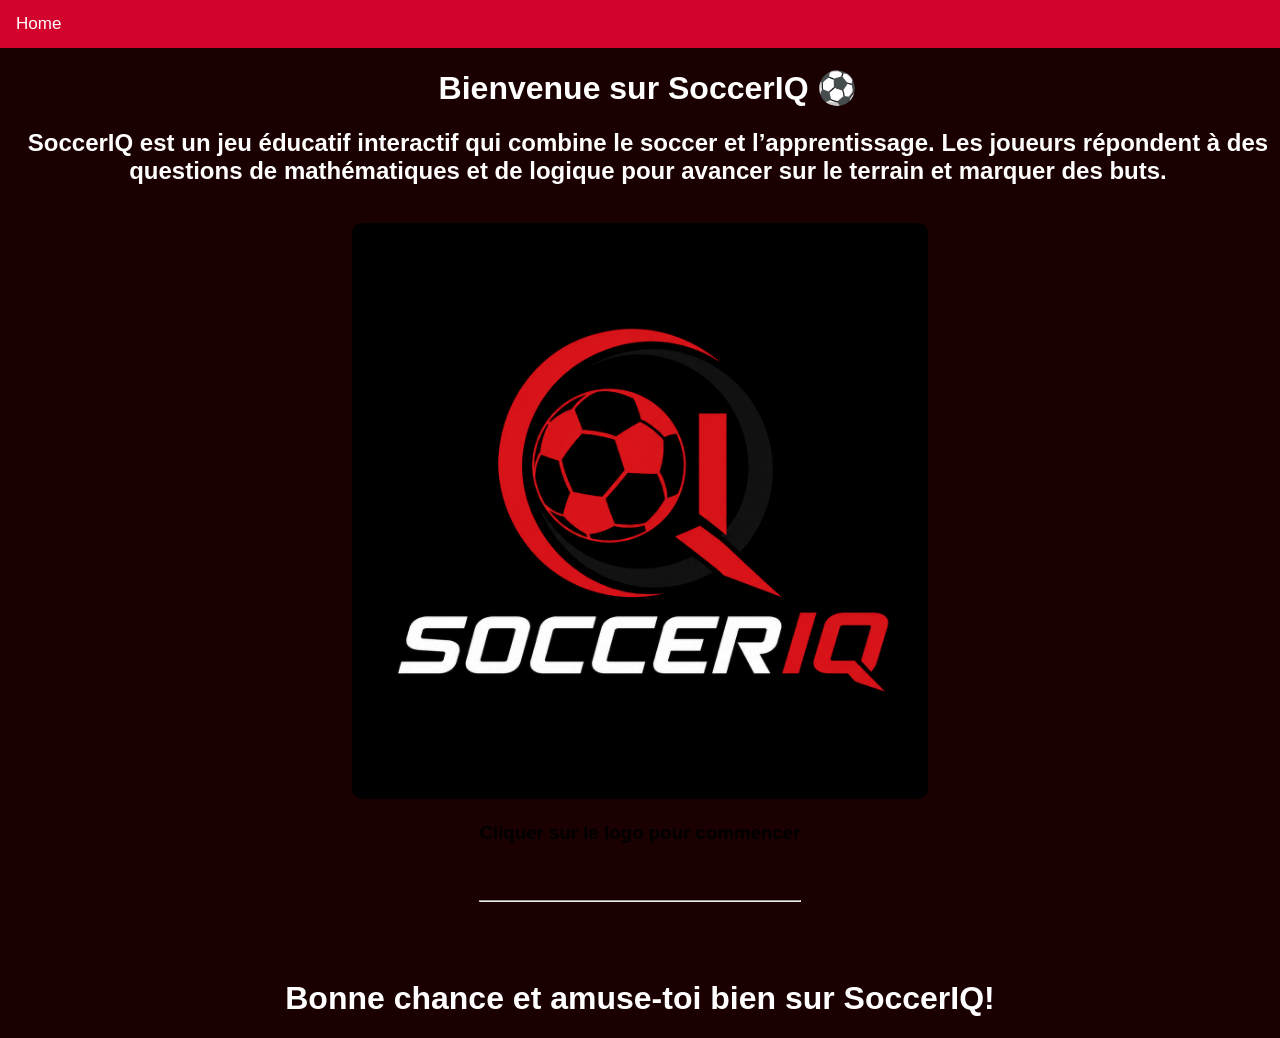
<file: index.html>
<!DOCTYPE html>
    
    <html>
    
    <head>
    <meta charset="UTF-8">
    <title>SoccerIQ</title>
    
    <style>
    
    body {
      margin: 0;
      font-family: Arial, Helvetica, sans-serif;
      background-color: #1A0000;
    }
    
    .topnav {
      overflow: hidden;
      background-color: #D2042D;
    }
    
    .topnav a {
      float: left;
      color: white;
      text-align: center;
      padding: 14px 16px;
      text-decoration: none;
      font-size: 17px;
    }
    
    .topnav a:hover {
      background-color: #90EE90;
      color: black;
    }
    
    .topnav a.active {
      background-color: #D2042D;
      color: white;
    }
    
    h1 {
      color: #FFFFFF;
    }
    
    h2 {
      color: #FFFFFF;
    }
    
    img {
      border-radius: 10px;
    }
    
    </style>
    
    </head>
    
    <body>
    
    <div class="topnav">
      <a class="active" href="index.html">Home</a>
	  
    </div>
    
    <div style="padding-left:16px">
    
    <h1><center>Bienvenue sur SoccerIQ ⚽</center></h1>
    
    <h2>
    <center>
    SoccerIQ est un jeu éducatif interactif qui combine le soccer et l’apprentissage.
    Les joueurs répondent à des questions de mathématiques et de logique pour avancer
    sur le terrain et marquer des buts.
    </center>
    </h2>
    
    </div>
    
    <br>
    
    <center>
      <a class="active" href="Level\Level1.html"><img src="image\SoccerIQlogo.png" width="45%"></a>
    </center>
    
    <center>
    <h3>Cliquer sur le logo pour commencer </h3>
    </center>
    
    <br>
    <hr style="width:25%; margin:20px auto;">
    <br>

    <br>
    
    <h1><center>Bonne chance et amuse-toi bien sur SoccerIQ!</center></h1>
    
    </body>
    
    </html>
</file>
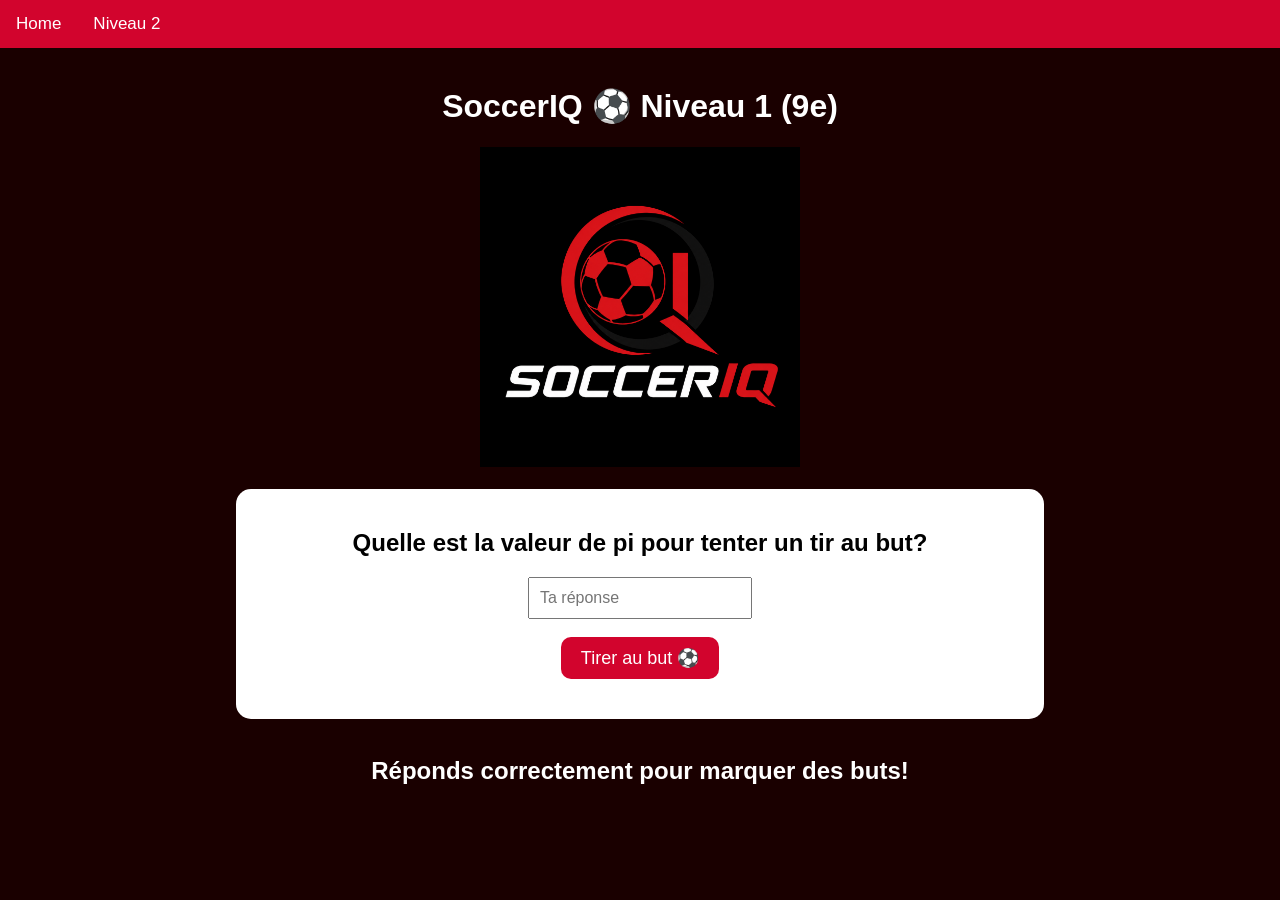
<file: Level/Level1.html>
<!DOCTYPE html>
<html>

<head>
<meta charset="UTF-8">
<title>SoccerIQ - Niveau 1</title>

<style>

body {
  margin: 0;
  font-family: Arial, Helvetica, sans-serif;
  background-color: #1A0000;
  color: white;
  text-align: center;
}

.topnav {
  overflow: hidden;
  background-color: #D2042D;
}

.topnav a {
  float: left;
  color: white;
  padding: 14px 16px;
  text-decoration: none;
  font-size: 17px;
}

.topnav a:hover {
  background-color: white;
  color: black;
}

.quizBox {
  background-color: white;
  color: black;
  width: 60%;
  margin: auto;
  padding: 20px;
  border-radius: 15px;
}

button {
  background-color: #D2042D;
  color: white;
  border: none;
  padding: 10px 20px;
  font-size: 18px;
  border-radius: 10px;
  cursor: pointer;
}

button:hover {
  background-color: #8B0000;
}

input {
  padding: 10px;
  font-size: 16px;
}

.question {
  display: none;
}

.active {
  display: block;
}

</style>

<script>

let currentQuestion = 0;
let score = 0;

const quizQuestions = [
{
  question: "Quelle est la valeur de pi pour tenter un tir au but? ",
  answer: "3,14"
},
{
  question: "Si une voiture conduit a 300km dans 5 heures. C’est quoi leur vitesse moyenne par heur?",
  answer: "60 km/h"
},
{
  question: "Toute les angles d’un triangle est égale a :",
  answer: "180 degré"
},
{
  question: "Un magasin vend une chemise avec une réduction de 20 %. Si le prix initial était de 50 $, quel serait le prix de vente ?",
  answer: "40$"
},
{
  question: "Quel pays a gagné la Coupe du Monde 2022 ?",
  answer: "argentine"
}
];

function startGame() {
  showQuestion();
}

function showQuestion() {

  if(currentQuestion < quizQuestions.length) {

    document.getElementById("question").innerHTML =
      quizQuestions[currentQuestion].question;

    document.getElementById("reponse").value = "";

    document.getElementById("resultat").innerHTML = "";
  }
  else {

    let message = "Ton score final : " + score + "/" + quizQuestions.length + "<br><br>";

    if(score == 5) {
      message += "Excellent joueur! Clique sur niveau 2";
    }
    else if(score >= 3) {
      message += "Bon travail! Clique sur niveau 2";
    }
    else {
      message += "Continue à pratiquer! Clique sur niveau 2";
    }

    document.getElementById("quiz").innerHTML =
      "<h2>" + message + "</h2>";
  }
}

function verifierReponse() {

  let userAnswer =
    document.getElementById("reponse").value.toLowerCase().trim();

  let correctAnswer =
    quizQuestions[currentQuestion].answer.toLowerCase();

  if(userAnswer == correctAnswer) {

    score++;

    document.getElementById("resultat").innerHTML =
      "✅ Bonne réponse!";
  }
  else {

    document.getElementById("resultat").innerHTML =
      " Mauvaise réponse! La bonne réponse était : " +
      quizQuestions[currentQuestion].answer;
  }

  currentQuestion++;

  setTimeout(showQuestion, 1500);
}

</script>

</head>

<body onload="startGame()">

<!-- Navigation -->
<div class="topnav">
  <a href="..\index.html">Home</a>
  <a href="Level2.html">Niveau 2</a>
</div>

<br>

<h1>SoccerIQ ⚽ Niveau 1 (9e)</h1>

<!-- Logo -->
<img src="..\image\SoccerIQlogo.png" width="25%">

<br><br>

<!-- Quiz -->
<div class="quizBox" id="quiz">

  <h2 id="question"></h2>

  <input type="text" id="reponse" placeholder="Ta réponse">

  <br><br>

  <button onclick="verifierReponse()">
    Tirer au but ⚽
  </button>

  <h2 id="resultat"></h2>

</div>

<br>

<h2>Réponds correctement pour marquer des buts!</h2>

</body>

</html>

<!--Lien:https://developer.mozilla.org/en-US/docs/Web/JavaScript/Guide/Functions?utm_source=chatgpt.com-->
<!-- Lien:https://developer.mozilla.org/en-US/docs/Web/API/Window/setTimeout -->
<!-- Lien:https://developer.mozilla.org/en-US/docs/Web/JavaScript/Reference/Global_Objects/Array/forEach?utm_source=chatgpt.com -->
</file>
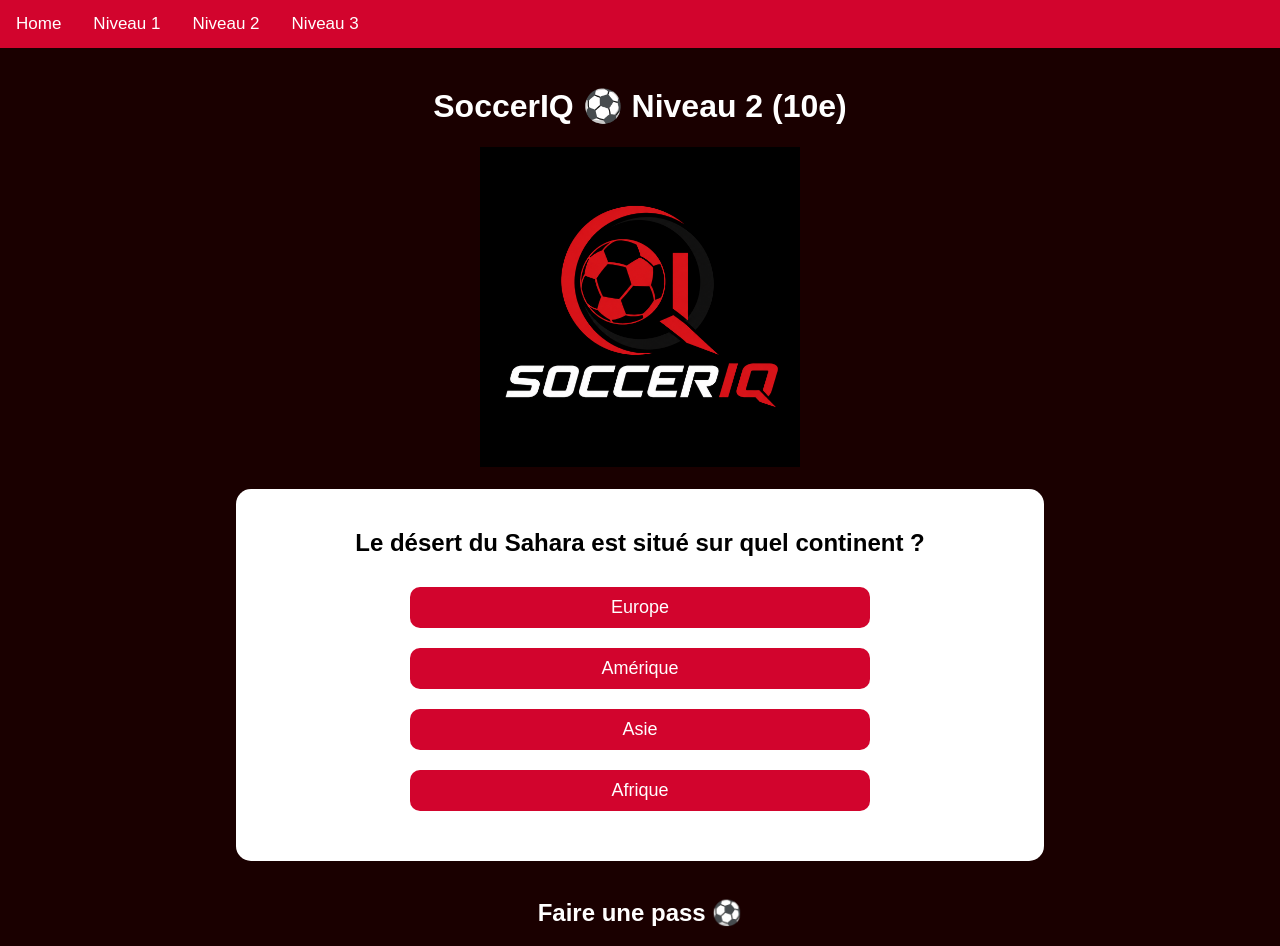
<file: Level/Level2.html>
<!DOCTYPE html>
<html lang="fr">

<head>
<meta charset="UTF-8">
<title>SoccerIQ - Niveau 2</title>

<style>

body {
  margin: 0;
  font-family: Arial, Helvetica, sans-serif;
  background-color: #1A0000;
  color: white;
  text-align: center;
}

.topnav {
  overflow: hidden;
  background-color: #D2042D;
}

.topnav a {
  float: left;
  color: white;
  padding: 14px 16px;
  text-decoration: none;
  font-size: 17px;
}

.topnav a:hover {
  background-color: white;
  color: black;
}

.quizBox {
  background-color: white;
  color: black;
  width: 60%;
  margin: auto;
  padding: 20px;
  border-radius: 15px;
}

button {
  background-color: #D2042D;
  color: white;
  border: none;
  padding: 10px 20px;
  font-size: 18px;
  border-radius: 10px;
  cursor: pointer;
  width: 60%;
}

button:hover {
  background-color: #8B0000;
}

#options button {
  margin: 10px;
}

</style>

<script>

let currentQuestion = 0;
let score = 0;

const quizQuestions = [

{
  question: "Le désert du Sahara est situé sur quel continent ?",
  options: ["Europe", "Amérique", "Asie", "Afrique"],
  answer: "Afrique"
},

{
  question: "Le plus grand continent du monde est :",
  options: ["Asie", "Europe", "Afrique", "Océanie"],
  answer: "Asie"
},

{
  question: "Le plus long rivère du monde est :",
  options: ["Amazon", "Mississippi", "Nil", "Yangtsé"],
  answer: "Nil"
},

{
  question: "La Seconde Guerre mondiale s'est terminée en quelle année ?",
  options: ["1939", "1942", "1945", "1950"],
  answer: "1945"
},

{
  question: "Un miroir ______ est un miroir divergent dont la surface réfléchissante est bombée vers la source lumineuse.",
  options: ["Concave", "Convexe", "Plan", "Transparent"],
  answer: "Convexe"
}

];

function startGame() {
  showQuestion();
}

function showQuestion() {

  if(currentQuestion < quizQuestions.length) {

    document.getElementById("question").innerHTML =
      quizQuestions[currentQuestion].question;

    document.getElementById("resultat").innerHTML = "";

let optionsHTML = "";

for(let i = 0; i < quizQuestions[currentQuestion].options.length; i++) {

  let option = quizQuestions[currentQuestion].options[i];

  optionsHTML +=
    "<button onclick=\"verifierReponse('" + option + "')\">" +
    option +
    "</button><br>";
}
    document.getElementById("options").innerHTML =
      optionsHTML;

  } else {

    let message =
      "Ton score final : " +
      score + "/" + quizQuestions.length + "<br><br>";

    if(score == quizQuestions.length) {
      message += " Excellent joueur! Clique sur niveau 3";
    }
    else if(score >= 3) {
      message += " Bon travail! Clique sur niveau 3";
    }
    else {
      message += " Continue à pratiquer! Clique sur niveau 3";
    }

    document.getElementById("quiz").innerHTML =
      "<h2>" + message + "</h2>";
  }
}

function verifierReponse(userAnswer) {

  let correctAnswer =
    quizQuestions[currentQuestion].answer;

  if(userAnswer == correctAnswer) {

    score++;

    document.getElementById("resultat").innerHTML =
      "✅ Bonne réponse!";

    document.getElementById("resultat").style.color =
      "green";

  } else {

    document.getElementById("resultat").innerHTML =
      "Mauvaise réponse! La bonne réponse était : " +
      correctAnswer;

    document.getElementById("resultat").style.color =
      "red";
  }

  currentQuestion++;

  setTimeout(showQuestion, 2000);
}

</script>

</head>

<body onload="startGame()">

<!-- Navigation -->
<div class="topnav">
  <a href="..\index.html">Home</a>
  <a href="Level1.html">Niveau 1</a>
  <a href="Level2.html">Niveau 2</a>
  <a href="Level3.html">Niveau 3</a>
</div>

<br>

<h1>SoccerIQ ⚽ Niveau 2 (10e)</h1>

<!-- Logo -->
<img src="..\image\SoccerIQlogo.png" width="25%">

<br><br>

<!-- Quiz -->
<div class="quizBox" id="quiz">

  <h2 id="question"></h2>

  <div id="options"></div>

  <h2 id="resultat"></h2>

</div>

<br>

<h2>Faire une pass ⚽</h2>

</body>

</html>
</file>
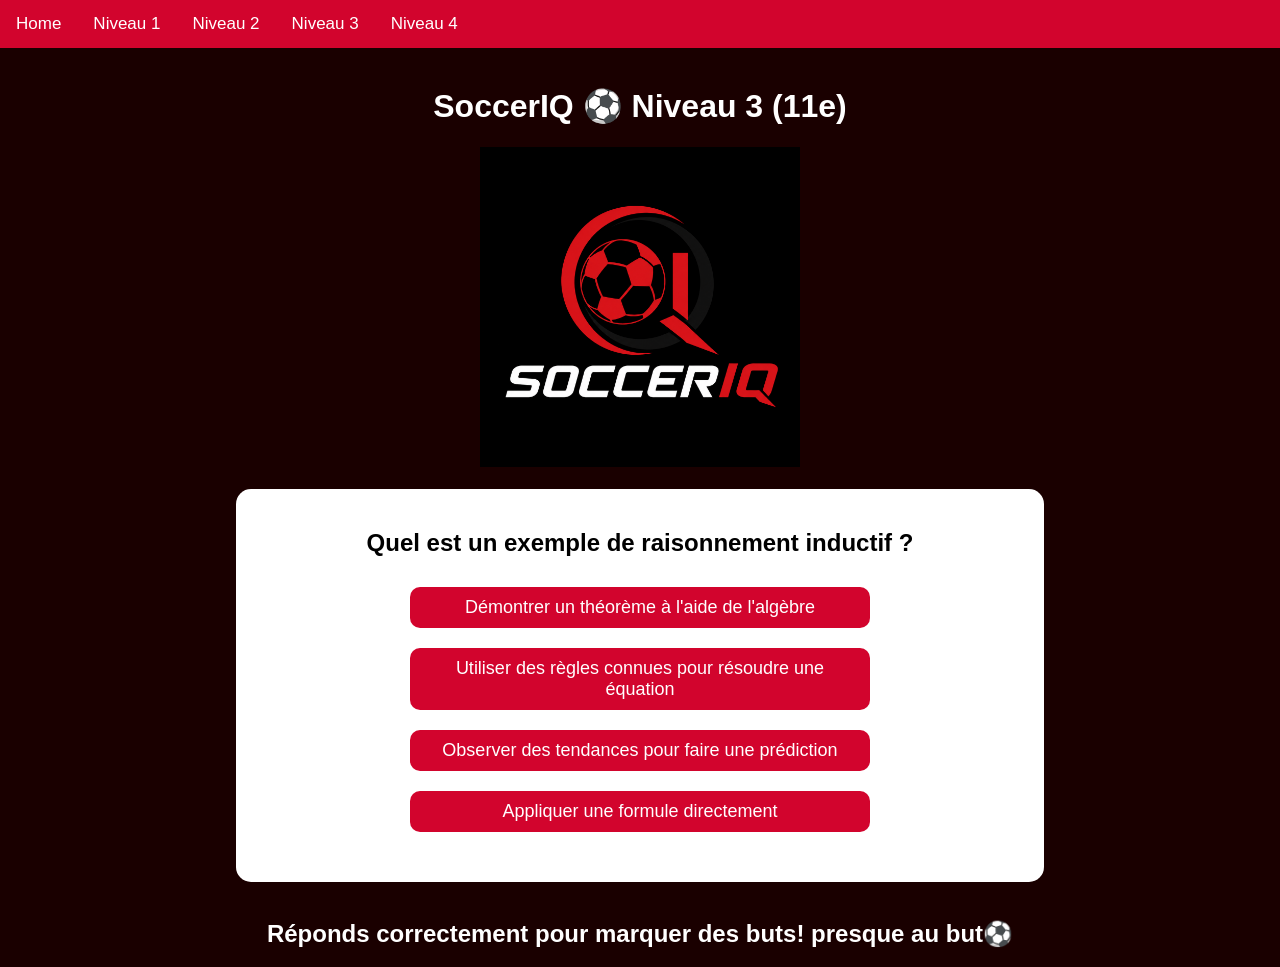
<file: Level/Level3.html>
<!DOCTYPE html>
<html lang="fr">

<head>
<meta charset="UTF-8">
<title>SoccerIQ - Niveau 3</title>

<style>

body {
  margin: 0;
  font-family: Arial, Helvetica, sans-serif;
  background-color: #1A0000;
  color: white;
  text-align: center;
}

.topnav {
  overflow: hidden;
  background-color: #D2042D;
}

.topnav a {
  float: left;
  color: white;
  padding: 14px 16px;
  text-decoration: none;
  font-size: 17px;
}

.topnav a:hover {
  background-color: white;
  color: black;
}

.quizBox {
  background-color: white;
  color: black;
  width: 60%;
  margin: auto;
  padding: 20px;
  border-radius: 15px;
}

button {
  background-color: #D2042D;
  color: white;
  border: none;
  padding: 10px 20px;
  font-size: 18px;
  border-radius: 10px;
  cursor: pointer;
  width: 60%;
}

button:hover {
  background-color: #8B0000;
}

#options button {
  margin: 10px;
}

</style>

<script>

let currentQuestion = 0;
let score = 0;

const quizQuestions = [

{
  question: "Quel est un exemple de raisonnement inductif ?",
  options: [
    " Démontrer un théorème à l'aide de l'algèbre ",
    "Utiliser des règles connues pour résoudre une équation ",
    "Observer des tendances pour faire une prédiction ",
    "Appliquer une formule directement "
  ],
  answer: "Observer des tendances pour faire une prédiction ",
},

{
  question: "Quelle est la valeur des deux derniers chiffres de 525²?",
  options: ["10", "25", "20", "30"],
  answer: "25"
},

{
  question: "Quel nombre est un nombre premier ?",
  options: ["9", "15", "21", "17"],
  answer: "17"
},

{
  question: "Si un train parcourt 60 km en 1 heure, quelle distance parcourra-t-il en 3 heures ?",
  options: ["180 km", "150 km", "120 km", "240 km"],
  answer: "180 km"
},

{
  question: "Trouve le nombre manquant: 3, 6, 12, 24, __",
  options: ["36", "42", "48", "50"],
  answer: "48"
}

];

function startGame() {
  showQuestion();
}

function showQuestion() {

  if(currentQuestion < quizQuestions.length) {

    document.getElementById("question").innerHTML =
      quizQuestions[currentQuestion].question;

    document.getElementById("resultat").innerHTML = "";

let optionsHTML = "";

for(let i = 0; i < quizQuestions[currentQuestion].options.length; i++) {

  let option = quizQuestions[currentQuestion].options[i];

  optionsHTML +=
    "<button onclick=\"verifierReponse('" + option + "')\">" +
    option +
    "</button><br>";
}
    document.getElementById("options").innerHTML =
      optionsHTML;

  } else {

    let message =
      "Ton score final : " +
      score + "/" + quizQuestions.length + "<br><br>";

    if(score == quizQuestions.length) {
      message += "Excellent joueur! Clique sur niveau 4";
    }
    else if(score >= 3) {
      message += "Bon travail! Clique sur niveau 4";
    }
    else {
      message += "Continue à pratiquer! Clique sur niveau 4";
    }

    document.getElementById("quiz").innerHTML =
      "<h2>" + message + "</h2>";
  }
}

function verifierReponse(userAnswer) {

  let correctAnswer =
    quizQuestions[currentQuestion].answer;

  if(userAnswer == correctAnswer) {

    score++;

    document.getElementById("resultat").innerHTML =
      "✅ Bonne réponse!";

    document.getElementById("resultat").style.color =
      "green";

  } else {

    document.getElementById("resultat").innerHTML =
      " Mauvaise réponse! La bonne réponse était : " +
      correctAnswer;

    document.getElementById("resultat").style.color =
      "red";
  }

  currentQuestion++;

  setTimeout(showQuestion, 2000);
}

</script>

</head>

<body onload="startGame()">

<!-- Navigation -->
<div class="topnav">
  <a href="..\index.html">Home</a>
  <a href="Level1.html">Niveau 1</a>
  <a href="Level2.html">Niveau 2</a>
  <a href="Level3.html">Niveau 3</a>
  <a href="Level4.html">Niveau 4</a>
</div>

<br>

<h1>SoccerIQ ⚽ Niveau 3 (11e)</h1>

<!-- Logo -->
<img src="..\image\SoccerIQlogo.png" width="25%">

<br><br>

<!-- Quiz -->
<div class="quizBox" id="quiz">

  <h2 id="question"></h2>

  <div id="options"></div>

  <h2 id="resultat"></h2>

</div>

<br>

<h2>Réponds correctement pour marquer des buts! presque au but⚽</h2>

</body>

</html>
</file>
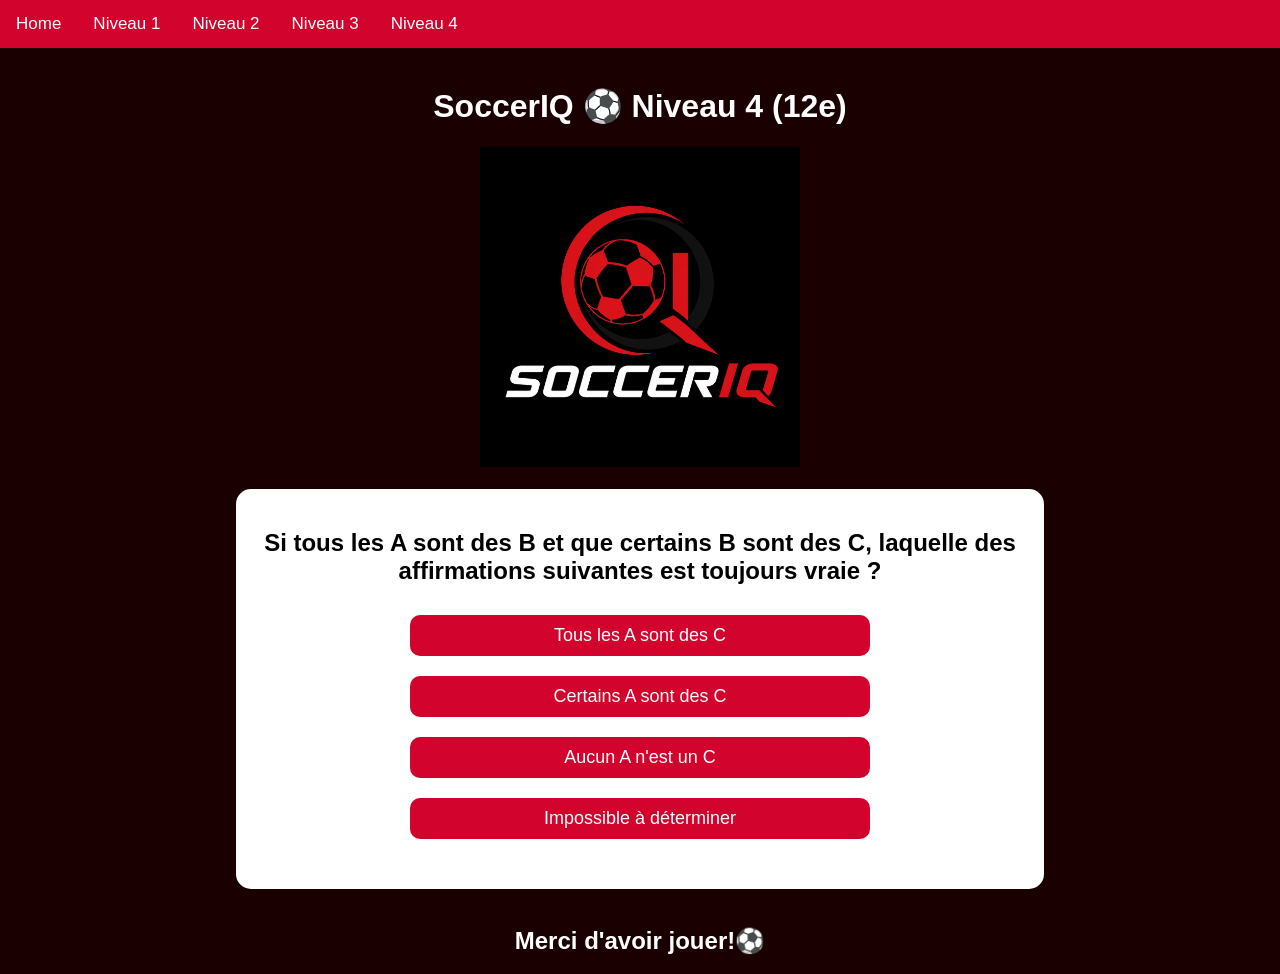
<file: Level/Level4.html>
<!DOCTYPE html>
<html lang="fr">

<head>
<meta charset="UTF-8">
<title>SoccerIQ - Niveau 4</title>

<style>

body {
  margin: 0;
  font-family: Arial, Helvetica, sans-serif;
  background-color: #1A0000;
  color: white;
  text-align: center;
}

.topnav {
  overflow: hidden;
  background-color: #D2042D;
}

.topnav a {
  float: left;
  color: white;
  padding: 14px 16px;
  text-decoration: none;
  font-size: 17px;
}

.topnav a:hover {
  background-color: white;
  color: black;
}

.quizBox {
  background-color: white;
  color: black;
  width: 60%;
  margin: auto;
  padding: 20px;
  border-radius: 15px;
}

button {
  background-color: #D2042D;
  color: white;
  border: none;
  padding: 10px 20px;
  font-size: 18px;
  border-radius: 10px;
  cursor: pointer;
  width: 60%;
}

button:hover {
  background-color: #8B0000;
}

#options button {
  margin: 10px;
}

</style>

<script>

let currentQuestion = 0;
let score = 0;

const quizQuestions = [

{
  question: "Si tous les A sont des B et que certains B sont des C, laquelle des affirmations suivantes est toujours vraie ?",
  options: [
    "Tous les A sont des C",
    "Certains A sont des C",
    "Aucun A n'est un C",
    "Impossible à déterminer"
  ],
  answer: "Impossible à déterminer"
},

{
  question: "Suite : 1, 4, 9, 16, 25, ___",
  options: ["30", "35", "36", "49"],
  answer: "36"
},

{
  question: "Si aujourd'hui est mardi, quel jour sera-t-on dans 100 jours ?",
  options: ["Lundi", "Mardi", "Mercredi", "Jeudi"],
  answer: "Jeudi"
},

{
  question: "Un homme possède 3 pièces totalisant 30 centimes. L'une d'elles n'est pas un nickel. Quelles sont ces pièces ?",
  options: [
    "3 pièces de 10 centimes",
    "2 pièces de 10 centimes et 1 pièce de 5 centimes",
    "1 pièce de 10 centimes et 2 pièces de 25 centimes",
    "Question piège : une pièce n'est pas un nickel"
  ],
  answer: "2 pièces de 10 centimes et 1 pièce de 5 centimes"
},

{
  question: "Quel est le numéro qui ne correspond pas ? 2, 3, 5, 9, 11, 13",
  options: ["3", "5", "9", "13"],
  answer: "9"
}
<!-- Lien:https://developer.mozilla.org/en-US/docs/Web/JavaScript/Reference/Global_Objects/Array/forEach?utm_source=chatgpt.com -->
];

function startGame() {
  showQuestion();
}

function showQuestion() {

  if(currentQuestion < quizQuestions.length) {

    document.getElementById("question").innerHTML =
      quizQuestions[currentQuestion].question;

    document.getElementById("resultat").innerHTML = "";

let optionsHTML = "";

for(let i = 0; i < quizQuestions[currentQuestion].options.length; i++) {

  let option = quizQuestions[currentQuestion].options[i];

  optionsHTML +=
    "<button onclick=\"verifierReponse('" + option + "')\">" +
    option +
    "</button><br>";
}
    document.getElementById("options").innerHTML =
      optionsHTML;

  } else {

    let message =
      "Ton score final : " +
      score + "/" + quizQuestions.length + "<br><br>";

    if(score == quizQuestions.length) {
      message += "Excellent joueur!";
    }
    else if(score >= 3) {
      message += "Bon travail!";
    }
    else {
      message += "Continue à pratiquer!";
    }

    document.getElementById("quiz").innerHTML =
      "<h2>" + message + "</h2>";
  }
}

function verifierReponse(userAnswer) {

  let correctAnswer =
    quizQuestions[currentQuestion].answer;

  if(userAnswer == correctAnswer) {

    score++;

    document.getElementById("resultat").innerHTML =
      "✅ Bonne réponse!";

    document.getElementById("resultat").style.color =
      "green";

  } else {

    document.getElementById("resultat").innerHTML =
      " Mauvaise réponse! La bonne réponse était : " +
      correctAnswer;

    document.getElementById("resultat").style.color =
      "red";
  }

  currentQuestion++;

  setTimeout(showQuestion, 2000);
<!-- Lien:https://developer.mozilla.org/en-US/docs/Web/API/Window/setTimeout -->
}

</script>

</head>

<body onload="startGame()">

<!-- Navigation -->
<div class="topnav">
  <a href="..\index.html">Home</a>
  <a href="Level1.html">Niveau 1</a>
  <a href="Level2.html">Niveau 2</a>
  <a href="Level3.html">Niveau 3</a>
  <a href="Level4.html">Niveau 4</a>
</div>

<br>

<h1>SoccerIQ ⚽ Niveau 4 (12e)</h1>

<!-- Logo -->
<img src="..\image\SoccerIQlogo.png" width="25%">

<br><br>

<!-- Quiz -->
<div class="quizBox" id="quiz">

  <h2 id="question"></h2>

  <div id="options"></div>

  <h2 id="resultat"></h2>

</div>

<br>

<h2>Merci d'avoir jouer!⚽</h2>

</body>

</html>

<!--Lien:https://developer.mozilla.org/en-US/docs/Web/JavaScript/Guide/Functions?utm_source=chatgpt.com-->
</file>
